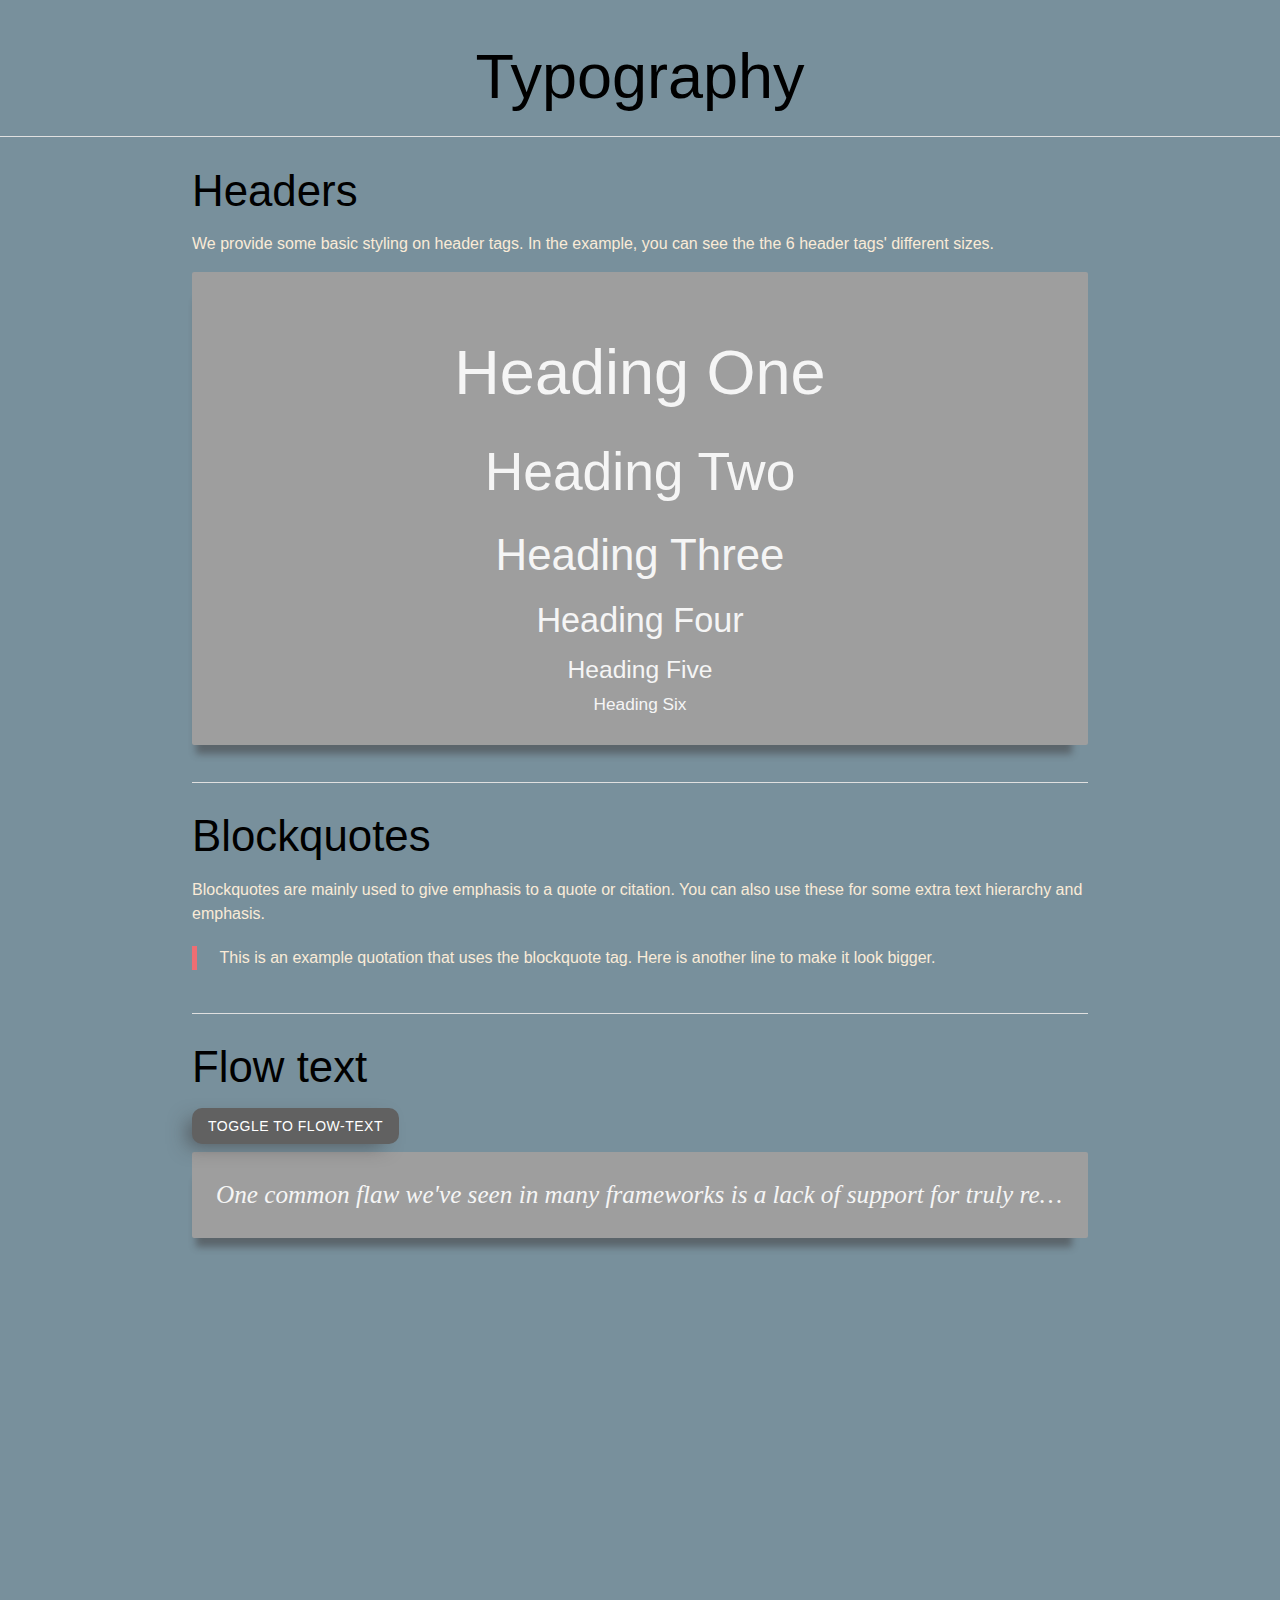
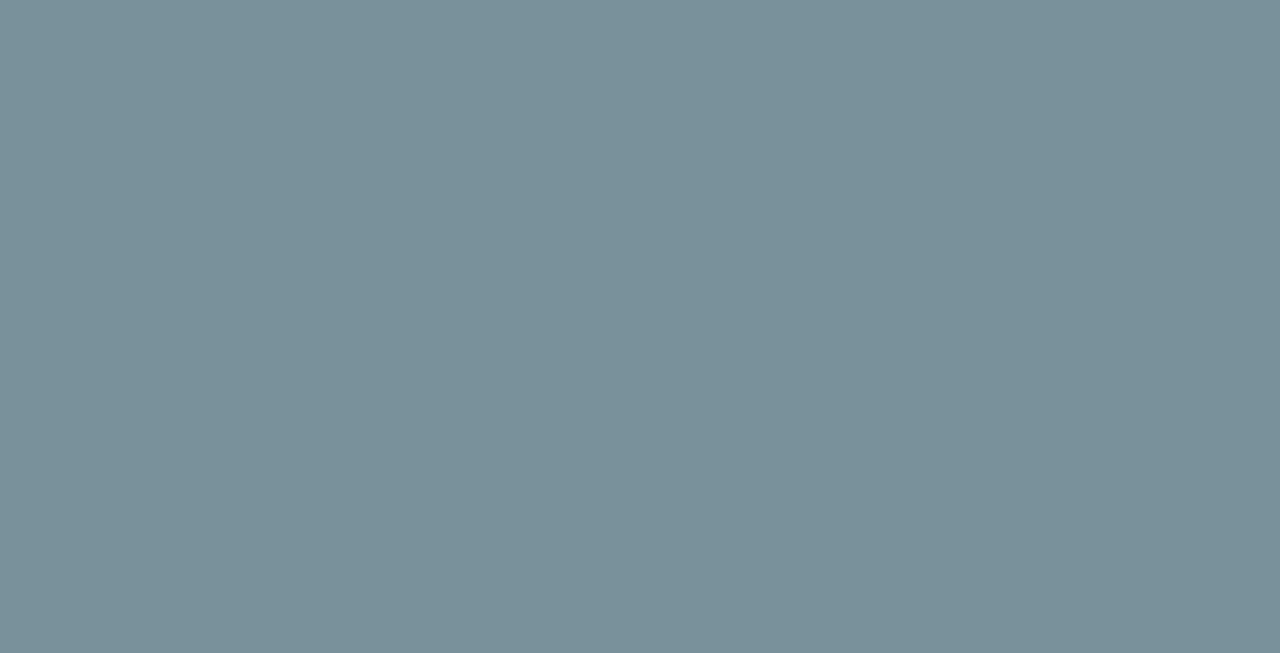
<file: TESDA-activity/colors-typography.html>
<!DOCTYPE html>
<html lang="en">
<head>
  <meta charset="UTF-8">
  <meta name="viewport" content="width=device-width, initial-scale=1.0">
  <title>Document</title>
  <!-- Compiled and minified CSS -->
  <script src="https://code.jquery.com/jquery-3.6.0.min.js"></script>
  <link rel="stylesheet" href="https://cdnjs.cloudflare.com/ajax/libs/materialize/1.0.0/css/materialize.min.css">
  <link rel="stylesheet" href="style.css">
</head>
<body >
  <h1 class="center black-text ">Typography</h1>
  <div class="divider"></div>

  <div class="container">
    <h3 class="black-text">Headers</h3>
    <p>
      We provide some basic styling on header tags. In the example, you can see the the 6 header tags' different sizes.
    </p>
    <div class="card-panel grey grey-text text-lighten-4 center-align card-effect hoverable z-depth-5">
      <h1>Heading One</h1>
      <h2>Heading Two</h2>
      <h3>Heading Three</h3>
      <h4>Heading Four</h4>
      <h5>Heading Five</h5>
      <h6>Heading Six</h6>
    </div>
    
    <br>
    
    <div class="divider"></div>
    <h3 class="black-text">Blockquotes</h3>
    <p>Blockquotes are mainly used to give emphasis to a quote or citation. You can also use these for some extra text hierarchy and emphasis.</p>

    <blockquote>
      This is an example quotation that uses the blockquote tag.
Here is another line to make it look bigger.
    </blockquote>


    <br>
    <div class="divider"></div>
    <h3 class="black-text">Flow text</h3>
    <button id="toggle-button" class=" btn hoverable " > Toggle to Flow-text
    </button>
    <div class="card-panel grey card-effect">
      <a id="scale-demo" href="#!">
        <i class=" grey-text text-lighten-4  flow-text truncate article-text initial-display ">
          One common flaw we've seen in many frameworks is a lack of support for truly responsive text. While elements on the page resize fluidly, text still resizes on a fixed basis. To ameliorate this problem, for text heavy pages, we've created a class that fluidly scales text size and line-height to optimize readability for the user. Line length stays between 45-80 characters and line height scales to be larger on smaller screens.
        </i>
        <i class=" grey-text text-lighten-4  flow-text article-text full-display hide fade-in">
          One common flaw we've seen in many frameworks is a lack of support for truly responsive text. While elements on the page resize fluidly, text still resizes on a fixed basis. To ameliorate this problem, for text-heavy pages, we've created a class that fluidly scales text size and line-height to optimize readability for the user. Line length stays between 45-80 characters and line height scales to be larger on smaller screens.
        </i>
      </a>

    
      
        
    </div>

  </div>

  <div style="height: 1000px;"></div>


  <script>
    $(document).ready(function() {
      $("#toggle-button").click(function() {
        $(".initial-display").toggleClass("hide");
        $(".full-display").toggleClass("hide");
        setTimeout(function() {
          $(".fade-in").toggleClass("active");
        }, 10);
      });
    });
  </script>

  <!-- Compiled and minified JavaScript -->
  <script src="https://cdnjs.cloudflare.com/ajax/libs/materialize/1.0.0/js/materialize.min.js"></script>

  


</body>
</html>
</file>
<file: TESDA-activity/style.css>
body{
  background-color:#78909c ;
}

h1, h2, h3, h4, h5, p{
  font-weight: 400;
}





i {
  color:#616161;
  font-family: oblique;
}

p, blockquote, table, td{
  color: antiquewhite;
  font-size: medium;
}

#toggle-button{
  background-color: #616161;
  border-radius: 10px;
  box-shadow: -10px 7px 19px -6px rgba(56,50,50,0.61);
  -webkit-box-shadow: -10px 7px 19px -6px rgba(56,50,50,0.61);
  -moz-box-shadow: -10px 7px 19px -6px rgba(56,50,50,0.61);
}

.card-effect{
  box-shadow: -6px 19px 7px -10px rgba(56,50,50,0.46);
  -webkit-box-shadow: -6px 19px 7px -10px rgba(56,50,50,0.46);
  -moz-box-shadow: -6px 19px 7px -10px rgba(56,50,50,0.46);
}


.fade-in {
  transition: opacity 0.5s ease-in-out;
}
.fade-in.active {
  opacity: 1;
}

mark{
  color: antiquewhite;
  background: rgba(246, 246, 246, 0.144);
  padding: 0px 0.24em;
  border:solid 1px rgba(51, 51, 51, 0.404) ;
  border-radius: 0.3em;
}

.image-container {
  display: flex;
  justify-content: center;
}

.slider-container{
  display: flex;
  justify-content: center;
}

.slider{
  width: 50%;
  height: 500px;
}
</file>
